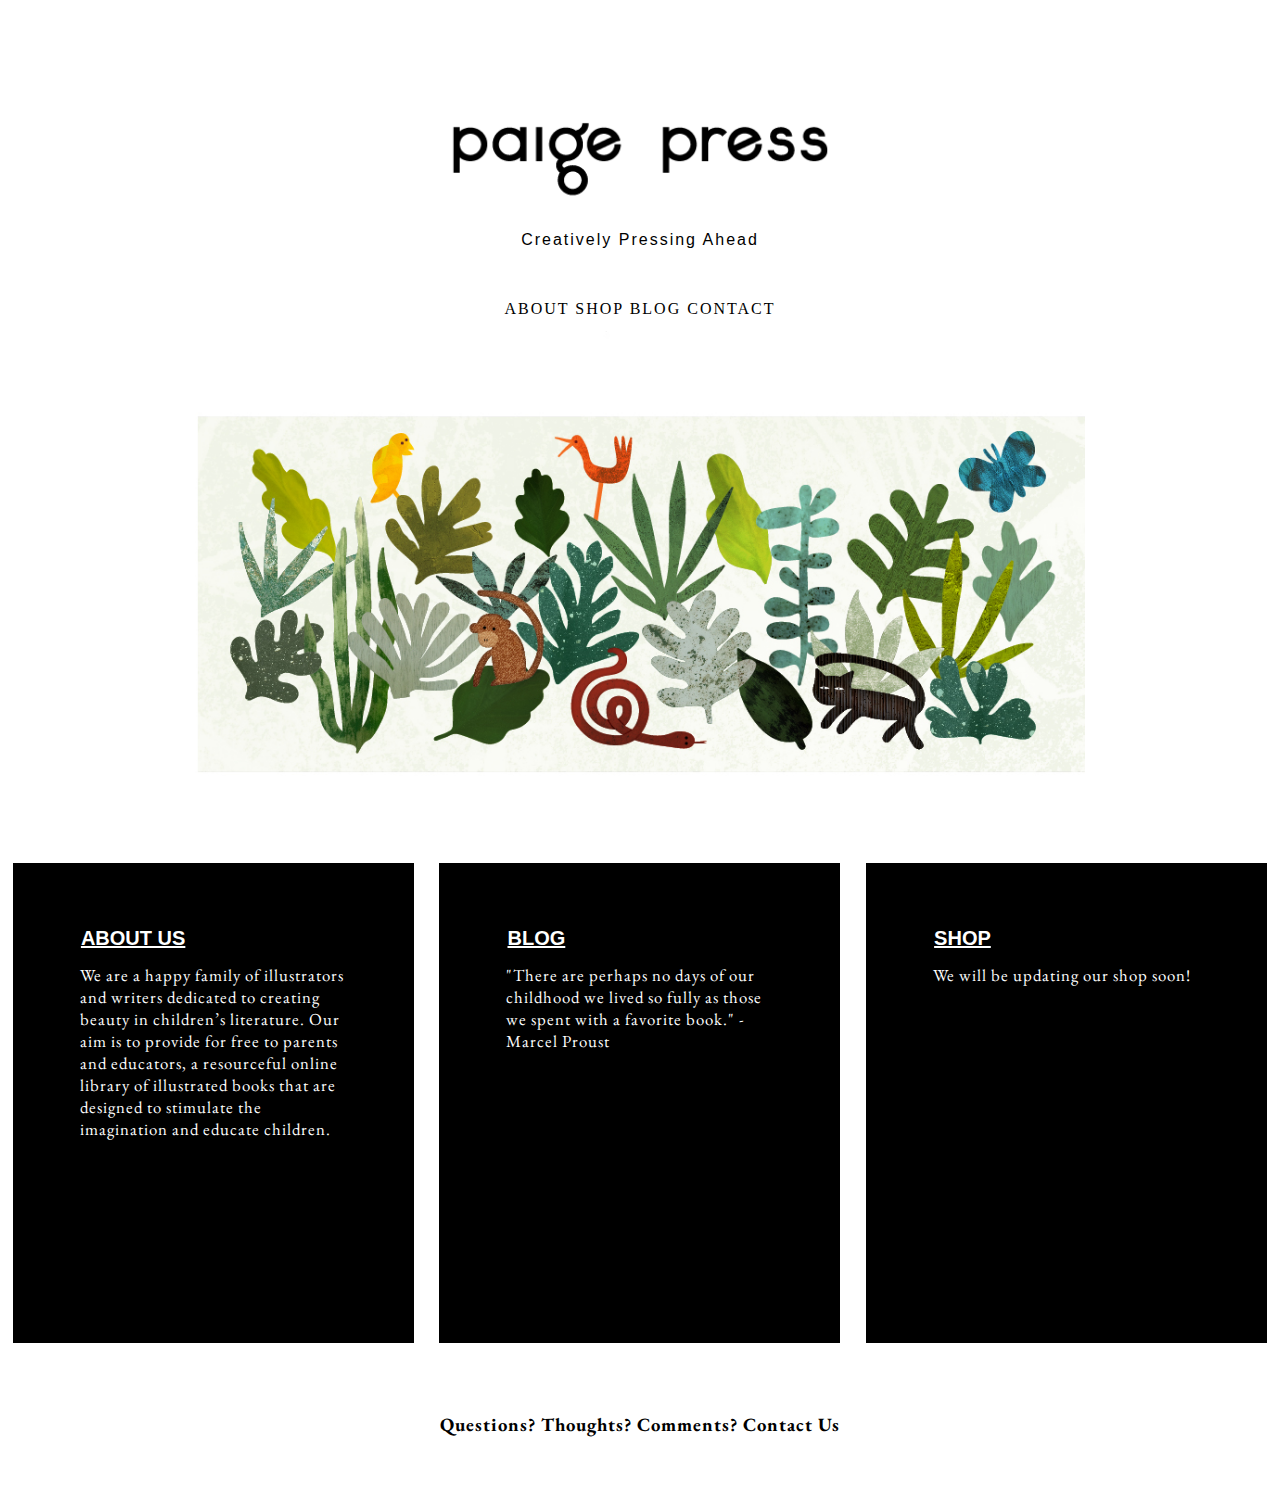
<file: Final Project/index.html>
<!DOCTYPE html>
<html>
	<meta name="viewport" content="width=device-width, initial-scale=1">
	<head>
	
		<link rel="stylesheet" type="text/css" href="css/style.css">
		<title>Paige Press</title>
	</head>
	<body>
		<div class="wrapper">
		<header>
			<div class="logo">
				<img src= "images/paigepresslogo.png" width="32%">
			</div>
			<article>Creatively Pressing Ahead</article>
			<nav>
				<a href="#">About</a>
				<a href="#">Shop</a>
				<a href="#">Blog</a>
				<a href="#">Contact</a>
			</nav>
		
			<img src= "images/jungleillustration.jpg" width="70%">
		</header>
			<div class="clearfix">
	
				<div class="column">
					<h2>ABOUT US</h2>
					<p> We are a happy family of illustrators and writers dedicated to creating beauty in children&#8217s literature.  Our aim is to provide for free to parents and educators, a resourceful online library of illustrated books that are designed to stimulate the imagination and educate children.</p>
				</div>
					<div class="column">
						<h2>BLOG</h2>
						<p>"There are perhaps no days of our childhood we lived so fully as those we spent with a favorite book." -Marcel Proust</p>
					</div>
				<div class="column">
					<h2>SHOP</h2>
					<p>We will be updating our shop soon!</p>
				</div>
			</div>
		</div>

		<footer id="contact" class="clearfix">
			<h3>Questions? Thoughts? Comments? <a href="mailto:cfisher1006@yahoo.com">Contact Us</a></h3>
		</footer>
	</body>
</html>
</file>
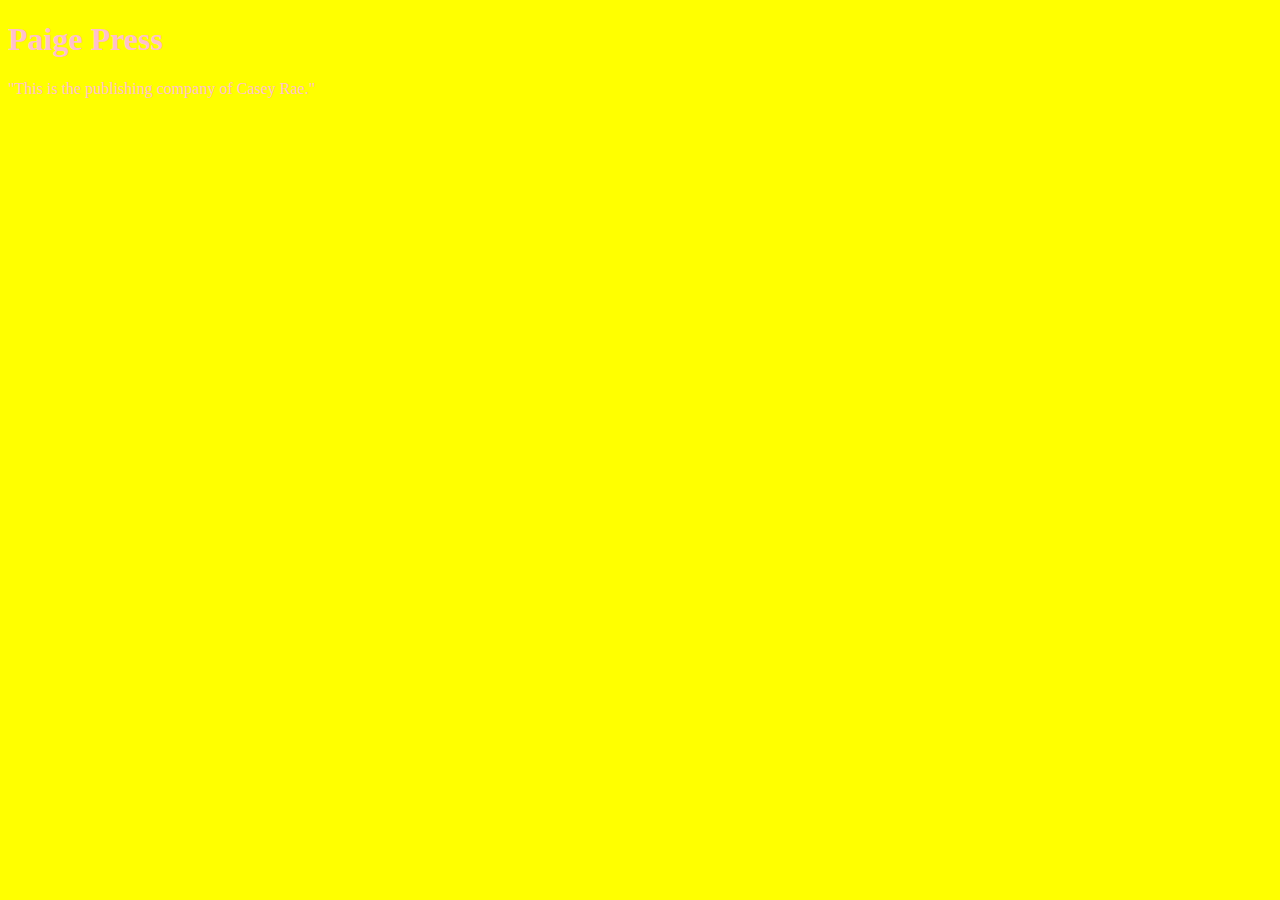
<file: unit_1/index.html>
<!DOCTYPE html>
<html>
<head>
<link rel="stylesheet" type="text/css" href= "css/style.css">
<title>Paige Press</title>
</head>
<body>
	<h1>Paige Press</h1>
	<p>"This is the publishing company of Casey Rae."</p>
</body>
</html>
</file>
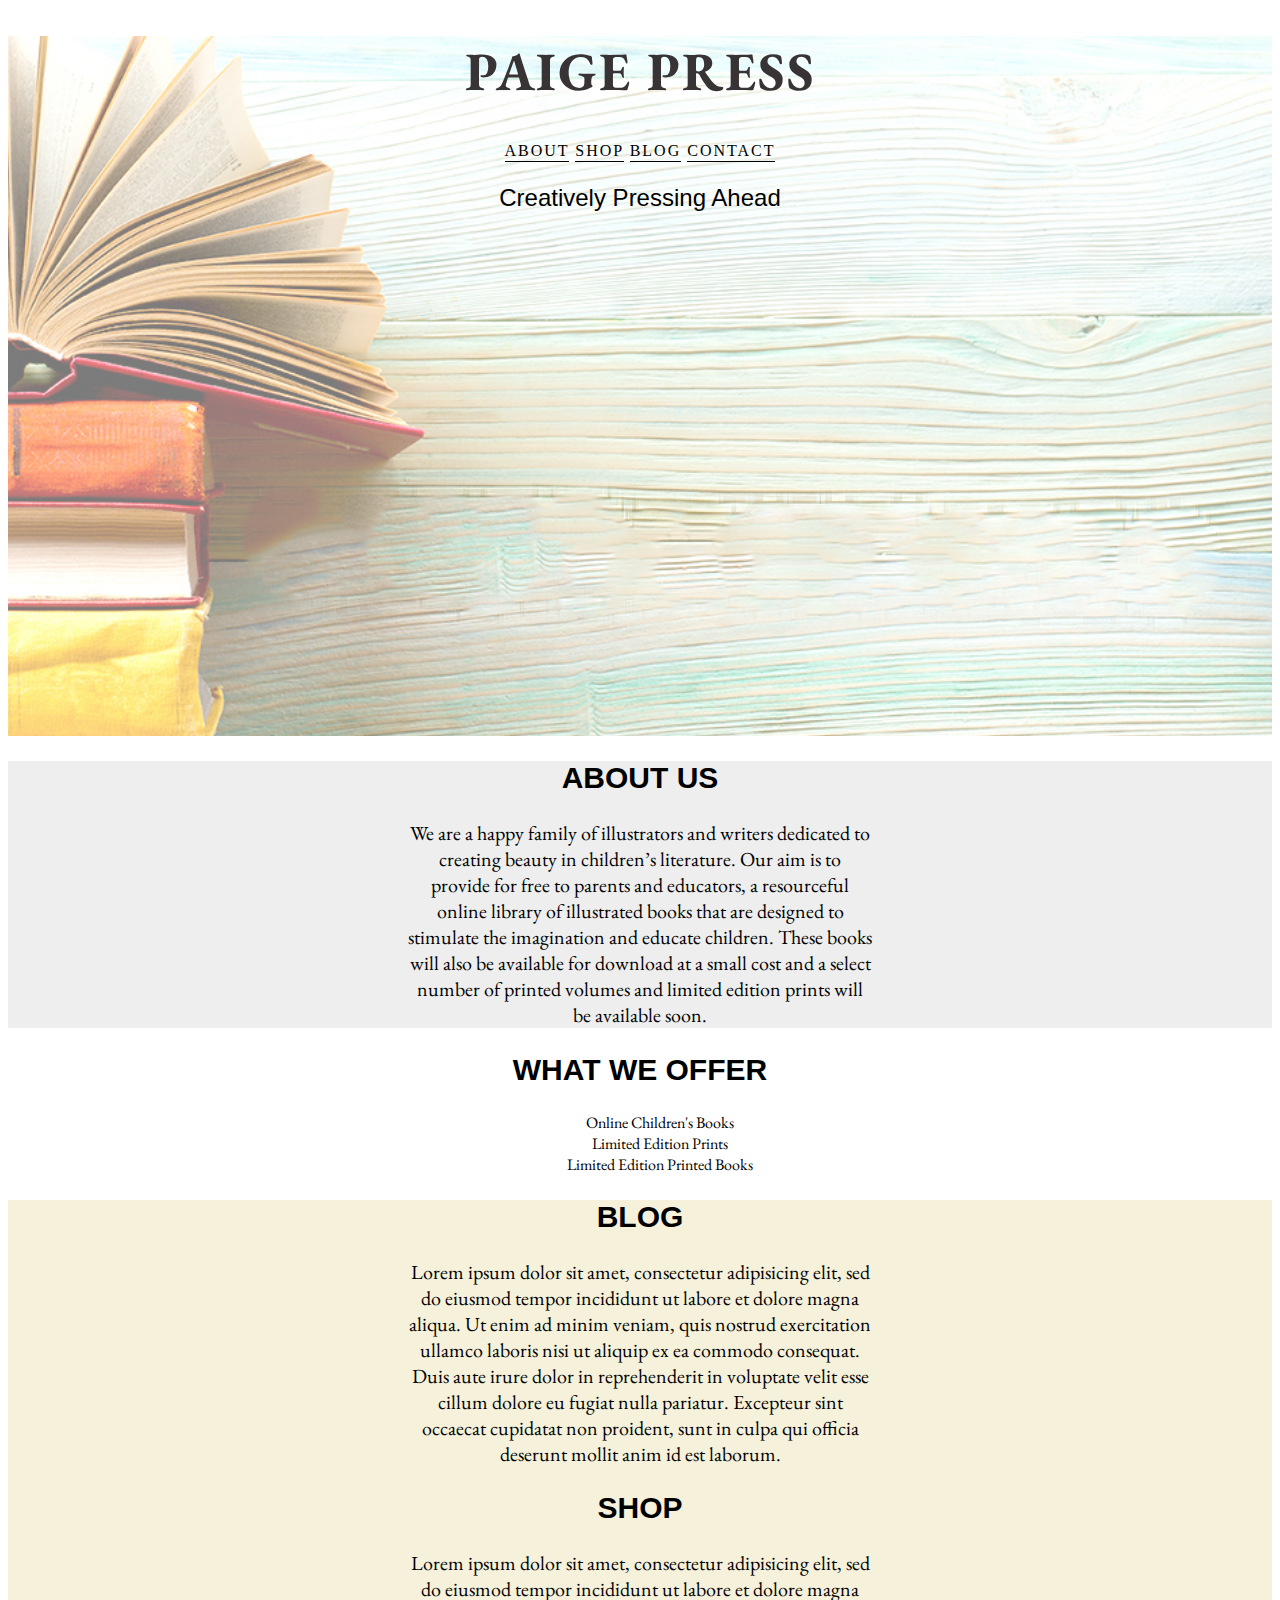
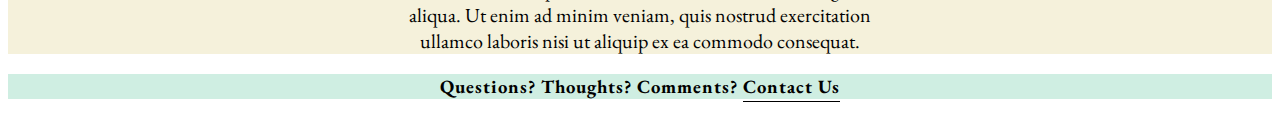
<file: unit_3/index.html>
<!DOCTYPE html>
<html>
	<head>
		<link rel="stylesheet" type="text/css" href="css/style.css">
		<title>Paige Press</title>
	</head>
	<body>
		<header>
			<h1>PAIGE PRESS</h1>
			<nav>
				<a href="#">About</a>
				<a href="#">Shop</a>
				<a href="#">Blog</a>
				<a href="#">Contact</a>
			</nav>
			<p>Creatively Pressing Ahead</p>
		</header>
		<section id="about">
			<h2>ABOUT US</h2>
			<p> We are a happy family of illustrators and writers dedicated to creating beauty in children&#8217s literature.  Our aim is to provide for free to parents and educators, a resourceful online library of illustrated books that are designed to stimulate the imagination and educate children.  These books will also be available for download at a small cost and a select number of printed volumes and limited edition prints will be available soon.</p>
		</section>

		<main id="shop">
			<h2>WHAT WE OFFER</h2>
			<ul>
				<li>Online Children's Books</li>
				<li>Limited Edition Prints</li>
				<li>Limited Edition Printed Books</li>
			</ul>
		</main>

		<section id="blog">
			<h2>BLOG</h2>
			<p>Lorem ipsum dolor sit amet, consectetur adipisicing elit, sed do eiusmod
			tempor incididunt ut labore et dolore magna aliqua. Ut enim ad minim veniam,
			quis nostrud exercitation ullamco laboris nisi ut aliquip ex ea commodo
			consequat. Duis aute irure dolor in reprehenderit in voluptate velit esse
			cillum dolore eu fugiat nulla pariatur. Excepteur sint occaecat cupidatat non
			proident, sunt in culpa qui officia deserunt mollit anim id est laborum.</p>
			
			<article>
				<header><h2>SHOP</h2></header>
				<p>Lorem ipsum dolor sit amet, consectetur adipisicing elit, sed do eiusmod
				tempor incididunt ut labore et dolore magna aliqua. Ut enim ad minim veniam,
				quis nostrud exercitation ullamco laboris nisi ut aliquip ex ea commodo
				consequat.</p>
			</article>
		</section>

		<footer id="contact">
			<h3>Questions? Thoughts? Comments? <a href="mailto:cfisher1006@yahoo.com">Contact Us</a></h3>
		</footer>
	</body>
</html>
</file>
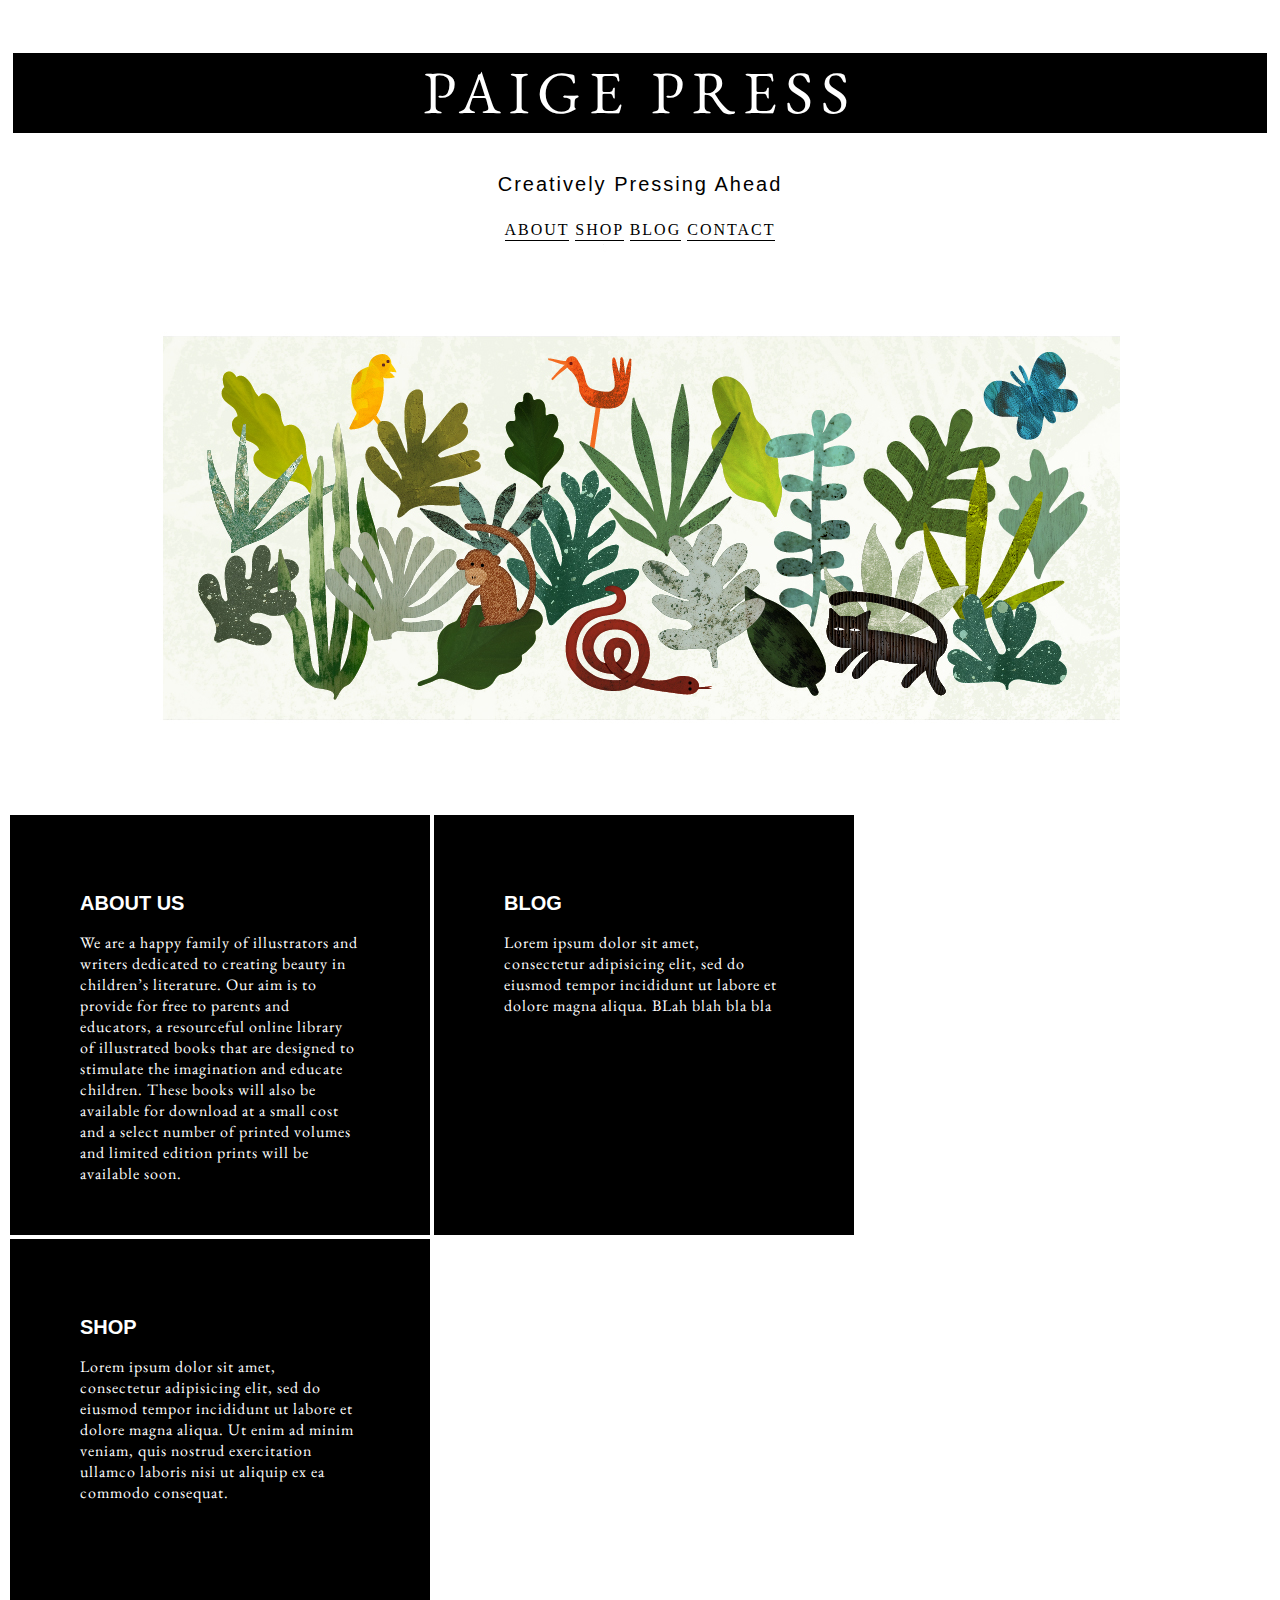
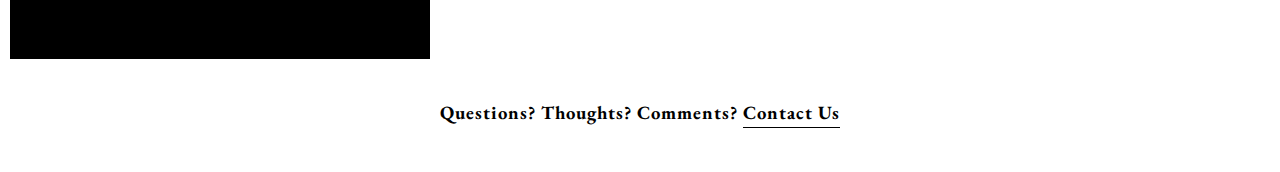
<file: unit_5/index.html>
<!DOCTYPE html>
<html>
	<head>
		<link rel="stylesheet" type="text/css" href="css/style.css">
		<title>Paige Press</title>
	</head>
	<body>
		<div class="wrapper">
		<header>
			<h1>PAIGE PRESS</h1>
			<article>Creatively Pressing Ahead</article>
			<nav>
				<a href="#">About</a>
				<a href="#">Shop</a>
				<a href="#">Blog</a>
				<a href="#">Contact</a>
			</nav>
		
			<img src= "images/jungleillustration.jpg">
		</header>
	
				<div class="column" id="column 1">
					<h2>ABOUT US</h2>
					<p> We are a happy family of illustrators and writers dedicated to creating beauty in children&#8217s literature.  Our aim is to provide for free to parents and educators, a resourceful online library of illustrated books that are designed to stimulate the imagination and educate children.  These books will also be available for download at a small cost and a select number of printed volumes and limited edition prints will be available soon.</p>
				</div>
					<div class="column" id="column 2">
						<h2>BLOG</h2>
						<p>Lorem ipsum dolor sit amet, consectetur adipisicing elit, sed do eiusmod
						tempor incididunt ut labore et dolore magna aliqua. BLah blah bla bla</p>
					</div>
				<div class="column" id="column 3">
					<h2>SHOP</h2>
					<p>Lorem ipsum dolor sit amet, consectetur adipisicing elit, sed do eiusmod
					tempor incididunt ut labore et dolore magna aliqua. Ut enim ad minim veniam,
					quis nostrud exercitation ullamco laboris nisi ut aliquip ex ea commodo
					consequat.</p>
				</div>
		</div>

		<footer id="contact" class="clearfix">
			<h3>Questions? Thoughts? Comments? <a href="mailto:cfisher1006@yahoo.com">Contact Us</a></h3>
		</footer>
	</body>
</html>
</file>
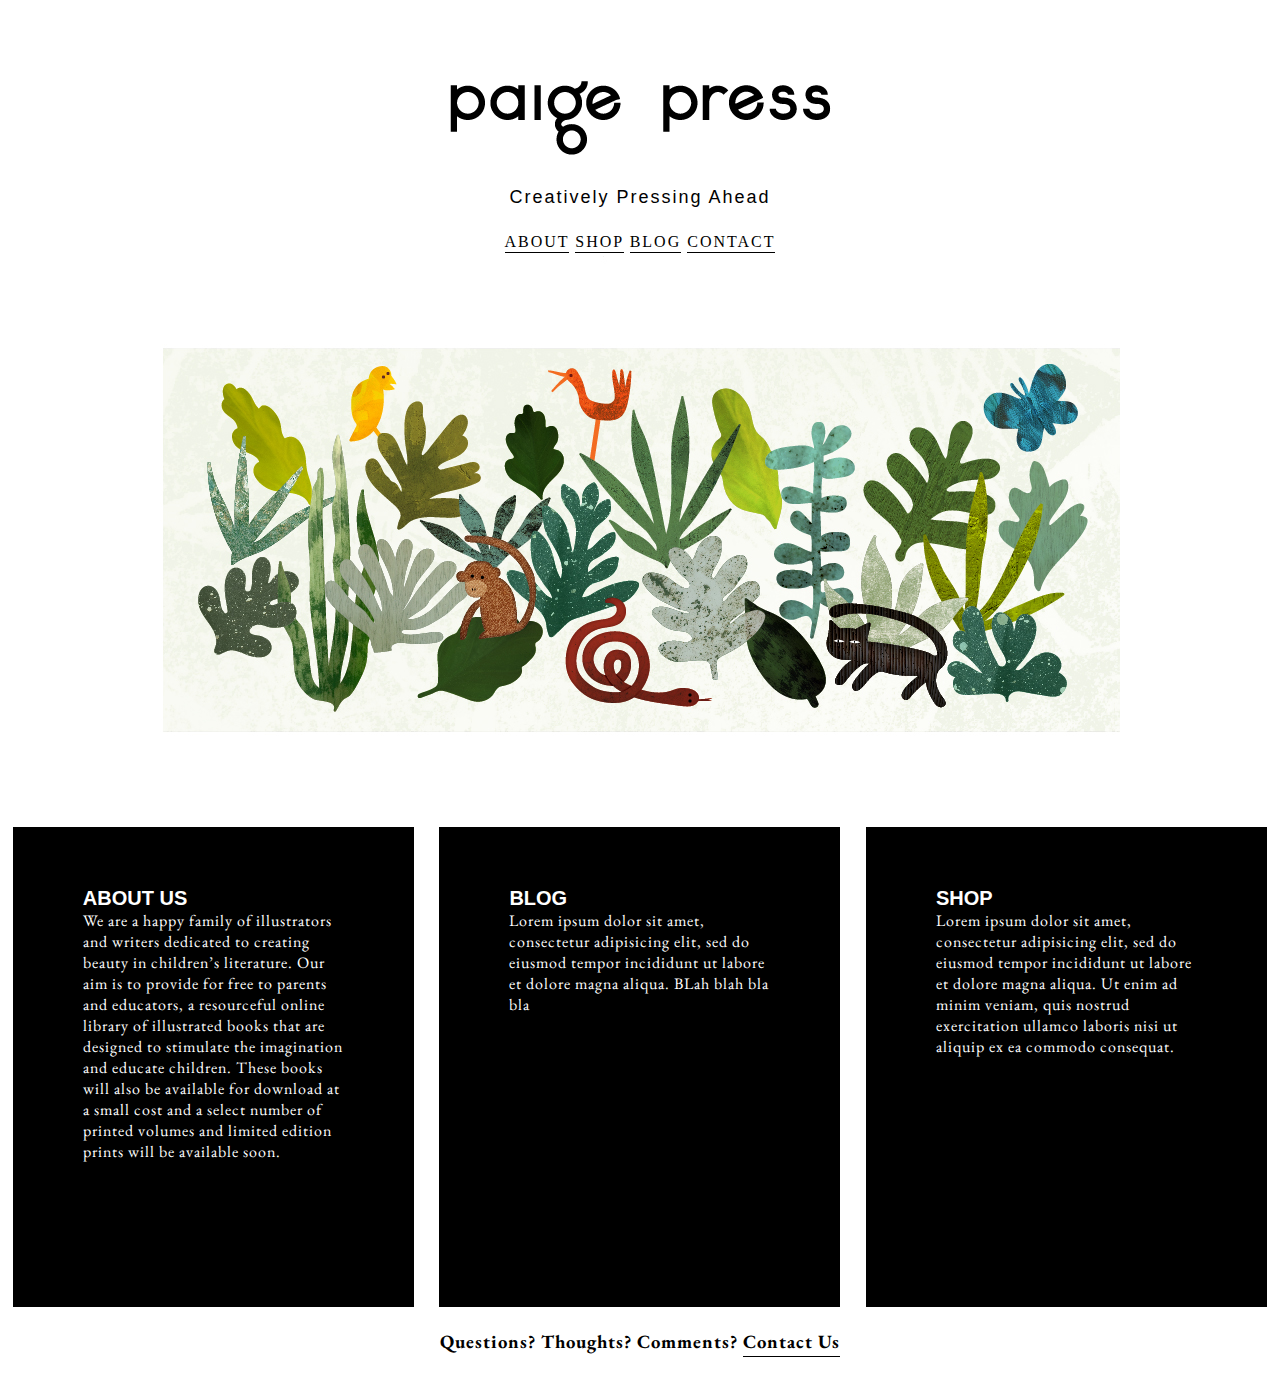
<file: unit_6/index.html>
<!DOCTYPE html>
<html>
	<head>
		<link rel="stylesheet" type="text/css" href="css/style.css">
		<title>Paige Press</title>
	</head>
	<body>
		<div class="wrapper">
		<header>
			<div class="logo">
				<img src= "images/paigepresslogo.png">
			</div>
			<article>Creatively Pressing Ahead</article>
			<nav>
				<a href="#">About</a>
				<a href="#">Shop</a>
				<a href="#">Blog</a>
				<a href="#">Contact</a>
			</nav>
		
			<img src= "images/jungleillustration.jpg">
		</header>
			<div class="clearfix">
	
				<div class="column">
					<h2>ABOUT US</h2>
					<p> We are a happy family of illustrators and writers dedicated to creating beauty in children&#8217s literature.  Our aim is to provide for free to parents and educators, a resourceful online library of illustrated books that are designed to stimulate the imagination and educate children.  These books will also be available for download at a small cost and a select number of printed volumes and limited edition prints will be available soon.</p>
				</div>
					<div class="column">
						<h2>BLOG</h2>
						<p>Lorem ipsum dolor sit amet, consectetur adipisicing elit, sed do eiusmod
						tempor incididunt ut labore et dolore magna aliqua. BLah blah bla bla</p>
					</div>
				<div class="column">
					<h2>SHOP</h2>
					<p>Lorem ipsum dolor sit amet, consectetur adipisicing elit, sed do eiusmod
					tempor incididunt ut labore et dolore magna aliqua. Ut enim ad minim veniam,
					quis nostrud exercitation ullamco laboris nisi ut aliquip ex ea commodo
					consequat.</p>
				</div>
			</div>
		</div>

		<footer id="contact" class="clearfix">
			<h3>Questions? Thoughts? Comments? <a href="mailto:cfisher1006@yahoo.com">Contact Us</a></h3>
		</footer>
	</body>
</html>
</file>
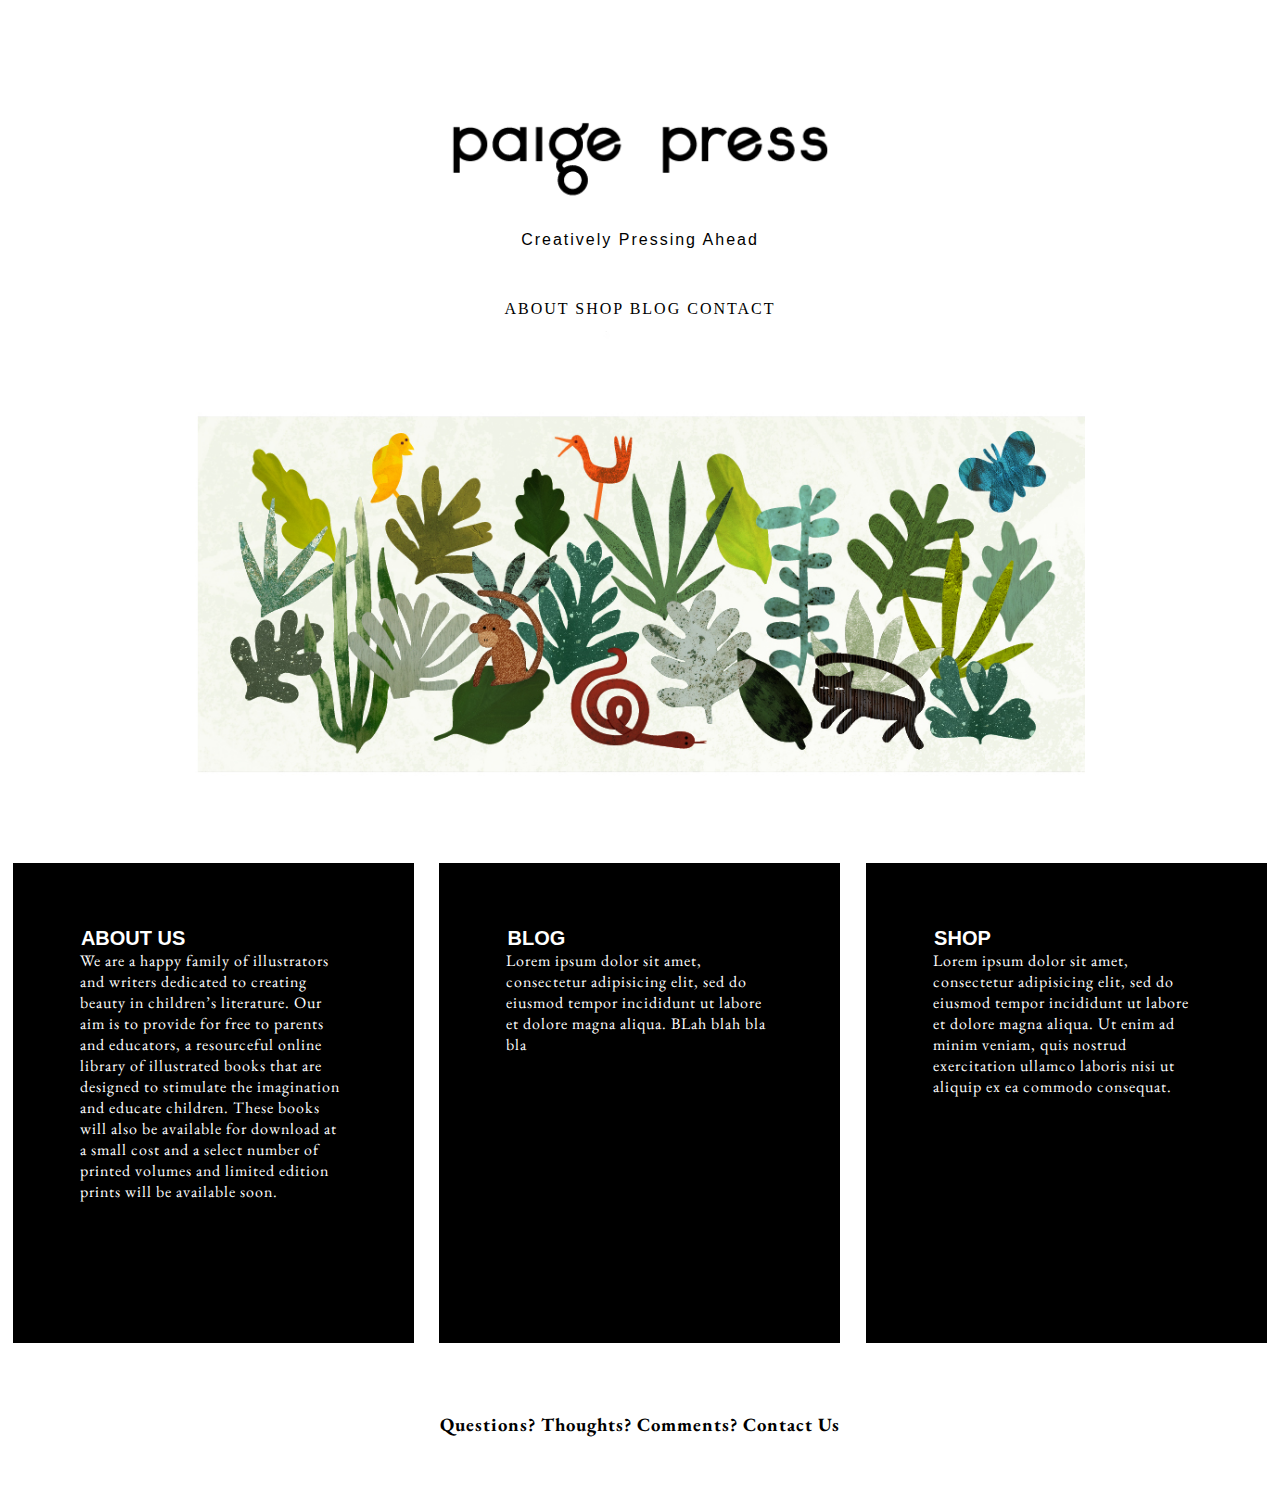
<file: unit_8/index.html>
<!DOCTYPE html>
<html>
	<meta name="viewport" content="width=device-width, initial-scale=1">
	<head>
	
		<link rel="stylesheet" type="text/css" href="css/style.css">
		<title>Paige Press</title>
	</head>
	<body>
		<div class="wrapper">
		<header>
			<div class="logo">
				<img src= "images/paigepresslogo.png" width="32%">
			</div>
			<article>Creatively Pressing Ahead</article>
			<nav>
				<a href="#">About</a>
				<a href="#">Shop</a>
				<a href="#">Blog</a>
				<a href="#">Contact</a>
			</nav>
		
			<img src= "images/jungleillustration.jpg" width="70%">
		</header>
			<div class="clearfix">
	
				<div class="column">
					<h2>ABOUT US</h2>
					<p> We are a happy family of illustrators and writers dedicated to creating beauty in children&#8217s literature.  Our aim is to provide for free to parents and educators, a resourceful online library of illustrated books that are designed to stimulate the imagination and educate children.  These books will also be available for download at a small cost and a select number of printed volumes and limited edition prints will be available soon.</p>
				</div>
					<div class="column">
						<h2>BLOG</h2>
						<p>Lorem ipsum dolor sit amet, consectetur adipisicing elit, sed do eiusmod
						tempor incididunt ut labore et dolore magna aliqua. BLah blah bla bla</p>
					</div>
				<div class="column">
					<h2>SHOP</h2>
					<p>Lorem ipsum dolor sit amet, consectetur adipisicing elit, sed do eiusmod
					tempor incididunt ut labore et dolore magna aliqua. Ut enim ad minim veniam,
					quis nostrud exercitation ullamco laboris nisi ut aliquip ex ea commodo
					consequat.</p>
				</div>
			</div>
		</div>

		<footer id="contact" class="clearfix">
			<h3>Questions? Thoughts? Comments? <a href="mailto:cfisher1006@yahoo.com">Contact Us</a></h3>
		</footer>
	</body>
</html>
</file>
<file: Final Project/css/style.css>
/*
order of CSS:
- element selectors (header, body, h1, p, img)
- classes
- id's
*/
@import url(https://fonts.googleapis.com/css?family=EB+Garamond);
*{
	margin: 0;
	padding: 0;
	box-sizing: border-box;
}
body{
	text-align: center;
	width: 90%
	margin: 0 auto;
}

header{
	background-color: #FFF;
	border: .5em;
	padding: .25em;
	color: #000;
}

article{
	text-align: center;
	font-family: 'Helvetica',sans-serif;
	font-style: bold;
	font-size: 1em;
	padding-top: .5%;
	padding-bottom: 3%;
	letter-spacing: 2px;
}

nav{
	text-transform: uppercase;
	letter-spacing: 2px;
	background-color: #FFF;
	border: .25%;
	padding: 1%;
	text-align: center;
}

footer{
	border: .25%;
	padding: 5%;
}

a{
	text-decoration: none;
	border-bottom: .25% solid #000;
	color: #000;
	padding-bottom: .5%;
}
h1{ 
	font-family: 'EB Garamond', serif;
	color: #FFF;
	background-color: #000;
	font-size: 2em;
	font-weight: normal;
	text-align: center;
	letter-spacing: 8px;
	border-bottom: .5% solid #000;
}
h2{
	font-family: 'Helvetica', sans-serif;
	font-size: 1.25em;
	font-weight: bold;
	text-align: left;
	text-decoration: underline;
	padding-left: 1.5%;
	padding-right: 1.5%;
}

p{  
	padding-left: 1%;
	padding-right: 1%;
	padding-top: 5%;
	font-size: 1.05em;
	letter-spacing: 1px;
	text-align: left;
	font-family:'EB Garamond',serif;
}


h3{
	font-family: 'EB Garamond',serif;
	letter-spacing: 1px;
}
.logo{padding-top: 5%;
}

.column{
	float: left;
	width: 31.33%;
	height: 480px;
	padding: 5%;
	margin: 5px 1%;
	background-color: #000;
	color: #FFF;
}
.clearfix:after{
	display: block;
	content: " ";
	visibility: hidden;
	height: 0;
	font-size: 0;
	clear: both;
}
@media only screen and (max-width: 958px){
	.column{
		float: left;
		height: 400px;
		width: 48%;
		margin: 2px .25%;
}
@media only screen and (max-width: 617px){
	.column{
		float: none;
		height: auto;
		margin: 2px auto;
		width:75%;
	}
@media only screen and (max-width: 545px){
	.column{
		float: none;
		height: auto;
		width: 75%;
	}
	nav{
		display: none;
	}
}
</file>
<file: unit_1/css/style.css>
body {
	background-color: yellow;
}

h1, p {
	color: pink;
}
</file>
<file: unit_3/css/style.css>
/*
order of CSS:
- element selectors (header, body, h1, p, img)
- classes
- id's
*/
@import url(https://fonts.googleapis.com/css?family=EB+Garamond);
@import url(https://fonts.googleapis.com/css?family=Fauna+One);
@import url(https://fonts.googleapis.com/css?family=Raleway);

body{
	text-align: center;
	}

header{
	background: url("../images/stackedbooks.jpg") no-repeat center center fixed;
	background-size: cover;
	height:700px;
}

nav{
	text-transform: uppercase;
	letter-spacing: 2px;
}
a{
	text-decoration: none;
	border-bottom: 1px solid #000;
	color: #000;
	padding-bottom: 2px;
}
header p{
	font-family: 'Helvetica',sans-serif;
	font-style: normal;
	font-size: 24px;
}

#blog header{
	height:auto;
	background:none;
}

h1{ 
	font-family: 'EB Garamond', serif;
	color: #383435;
	font-size: 54px;
	font-weight: bold;
	text-align: center;
	letter-spacing: 2px;
}
h2{
	font-family: 'Helvetica', sans-serif;
	font-size: 30px;
	font-weight: bold;
}

p{  
	padding-left: 400px;
	padding-right: 400px;
	font-size: 20px;
	font-family:'EB Garamond',serif;
}

ul{
	font-family: 'EB Garamond',serif;
	text-align: center;
	list-style-type: none;
}
h4{
	font-size: 16px;
	font-weight: normal;
}
#about{
	background-color:#eee;
}

#shop{
	background-color:#fff;
}

#blog{
	background-color: #f5f1db;
}
h3{
	font-family: 'EB Garamond',serif;
	letter-spacing: 1px;
}

#contact{
	background-color:#cfeee2;
}
</file>
<file: unit_5/css/style.css>
/*
order of CSS:
- element selectors (header, body, h1, p, img)
- classes
- id's
*/
@import url(https://fonts.googleapis.com/css?family=EB+Garamond);

body{
	text-align: center;
}

header{
	background-color: #FFF;
	border: 10px;
	padding: 5px;
	color: #000;
}
article{
	text-align: center;
	font-family: 'Helvetica',sans-serif;
	font-style: bold;
	font-size: 20px;
	padding-bottom: 20px;
	letter-spacing: 2px;
}

nav{
	text-transform: uppercase;
	letter-spacing: 2px;
	background-color: #FFF;
	border: 1px;
	padding: 5px;
	text-align: center;
}

footer{
	border: 1px;
	padding: 20px;
}

a{
	text-decoration: none;
	border-bottom: 1px solid #000;
	color: #000;
	padding-bottom: 2px;
}
h1{ 
	font-family: 'EB Garamond', serif;
	color: #FFF;
	background-color: #000;
	font-size: 60px;
	font-weight: normal;
	text-align: center;
	letter-spacing: 8px;
	border-bottom: 2px solid #000;
}
h2{
	font-family: 'Helvetica', sans-serif;
	font-size: 20px;
	font-weight: bold;
	text-align: left;
	padding-left: 10px;
	padding-right: 10px;
}

p{  
	padding-left: 10px;
	padding-right: 10px;
	font-size: 16px;
	letter-spacing: 1px;
	text-align: left;
	font-family:'EB Garamond',serif;
}


h3{
	font-family: 'EB Garamond',serif;
	letter-spacing: 1px;
}
.column{
	float: left;
	width: 300px;
	height: 300px;
	padding: 60px;
	margin: 2px;
	border: 2px;
	background-color: #000;
	color: #FFF;

}
footer{
	clear: both;
}
</file>
<file: unit_6/css/style.css>
/*
order of CSS:
- element selectors (header, body, h1, p, img)
- classes
- id's
*/
@import url(https://fonts.googleapis.com/css?family=EB+Garamond);
*{
	margin: 0;
	padding: 0;
	box-sizing: border-box;
}
body{
	text-align: center;
}

header{
	background-color: #FFF;
	border: 10px;
	padding: 5px;
	color: #000;
}

article{
	text-align: center;
	font-family: 'Helvetica',sans-serif;
	font-style: bold;
	font-size: 18px;
	padding-top: 2px;
	padding-bottom: 20px;
	letter-spacing: 2px;
}

nav{
	text-transform: uppercase;
	letter-spacing: 2px;
	background-color: #FFF;
	border: 1px;
	padding: 5px;
	text-align: center;
}

footer{
	border: 1px;
	padding: 20px;
}

a{
	text-decoration: none;
	border-bottom: 1px solid #000;
	color: #000;
	padding-bottom: 2px;
}
h1{ 
	font-family: 'EB Garamond', serif;
	color: #FFF;
	background-color: #000;
	font-size: 60px;
	font-weight: normal;
	text-align: center;
	letter-spacing: 8px;
	border-bottom: 2px solid #000;
}
h2{
	font-family: 'Helvetica', sans-serif;
	font-size: 20px;
	font-weight: bold;
	text-align: left;
	padding-left: 10px;
	padding-right: 10px;
}

p{  
	padding-left: 10px;
	padding-right: 10px;
	font-size: 16px;
	letter-spacing: 1px;
	text-align: left;
	font-family:'EB Garamond',serif;
}


h3{
	font-family: 'EB Garamond',serif;
	letter-spacing: 1px;
}
.logo{padding-top: 20px;
}

.column{
	float: left;
	width: 31.33%;
	height: 480px;
	padding: 60px;
	margin: 2px 1%;
	background-color: #000;
	color: #FFF;
}
.clearfix:after{
	display: block;
	content: " ";
	visibility: hidden;
	height: 0;
	font-size: 0;
	clear: both;
}
</file>
<file: unit_8/css/style.css>
/*
order of CSS:
- element selectors (header, body, h1, p, img)
- classes
- id's
*/
@import url(https://fonts.googleapis.com/css?family=EB+Garamond);
*{
	margin: 0;
	padding: 0;
	box-sizing: border-box;
}
body{
	text-align: center;
	width: 90%
	margin: 0 auto;
}

header{
	background-color: #FFF;
	border: .5em;
	padding: .25em;
	color: #000;
}

article{
	text-align: center;
	font-family: 'Helvetica',sans-serif;
	font-style: bold;
	font-size: 1em;
	padding-top: .5%;
	padding-bottom: 3%;
	letter-spacing: 2px;
}

nav{
	text-transform: uppercase;
	letter-spacing: 2px;
	background-color: #FFF;
	border: .25%;
	padding: 1%;
	text-align: center;
}

footer{
	border: .25%;
	padding: 5%;
}

a{
	text-decoration: none;
	border-bottom: .25% solid #000;
	color: #000;
	padding-bottom: .5%;
}
h1{ 
	font-family: 'EB Garamond', serif;
	color: #FFF;
	background-color: #000;
	font-size: 2em;
	font-weight: normal;
	text-align: center;
	letter-spacing: 8px;
	border-bottom: .5% solid #000;
}
h2{
	font-family: 'Helvetica', sans-serif;
	font-size: 1.25em;
	font-weight: bold;
	text-align: left;
	padding-left: 1.5%;
	padding-right: 1.5%;
}

p{  
	padding-left: 1%;
	padding-right: 1%;
	font-size: 1em;
	letter-spacing: 1px;
	text-align: left;
	font-family:'EB Garamond',serif;
}


h3{
	font-family: 'EB Garamond',serif;
	letter-spacing: 1px;
}
.logo{padding-top: 5%;
}

.column{
	float: left;
	width: 31.33%;
	height: 480px;
	padding: 5%;
	margin: 5px 1%;
	background-color: #000;
	color: #FFF;
}
.clearfix:after{
	display: block;
	content: " ";
	visibility: hidden;
	height: 0;
	font-size: 0;
	clear: both;
}
@media only screen and (max-width: 919px){
	.column{
		float: left;
		height: 400px;
		width: 48%;
		margin: 2px .25%;

}
@media only screen and (max-width: 557px){
	.column{
		float: none;
		height: auto;
		margin: 2px auto;
		width:75%;
	}
@media only screen and (max-width: 545px){
	.column{
		float: none;
		height: auto;
		width: 75%;
	}
	nav{
		display: none;
	}
}
</file>
